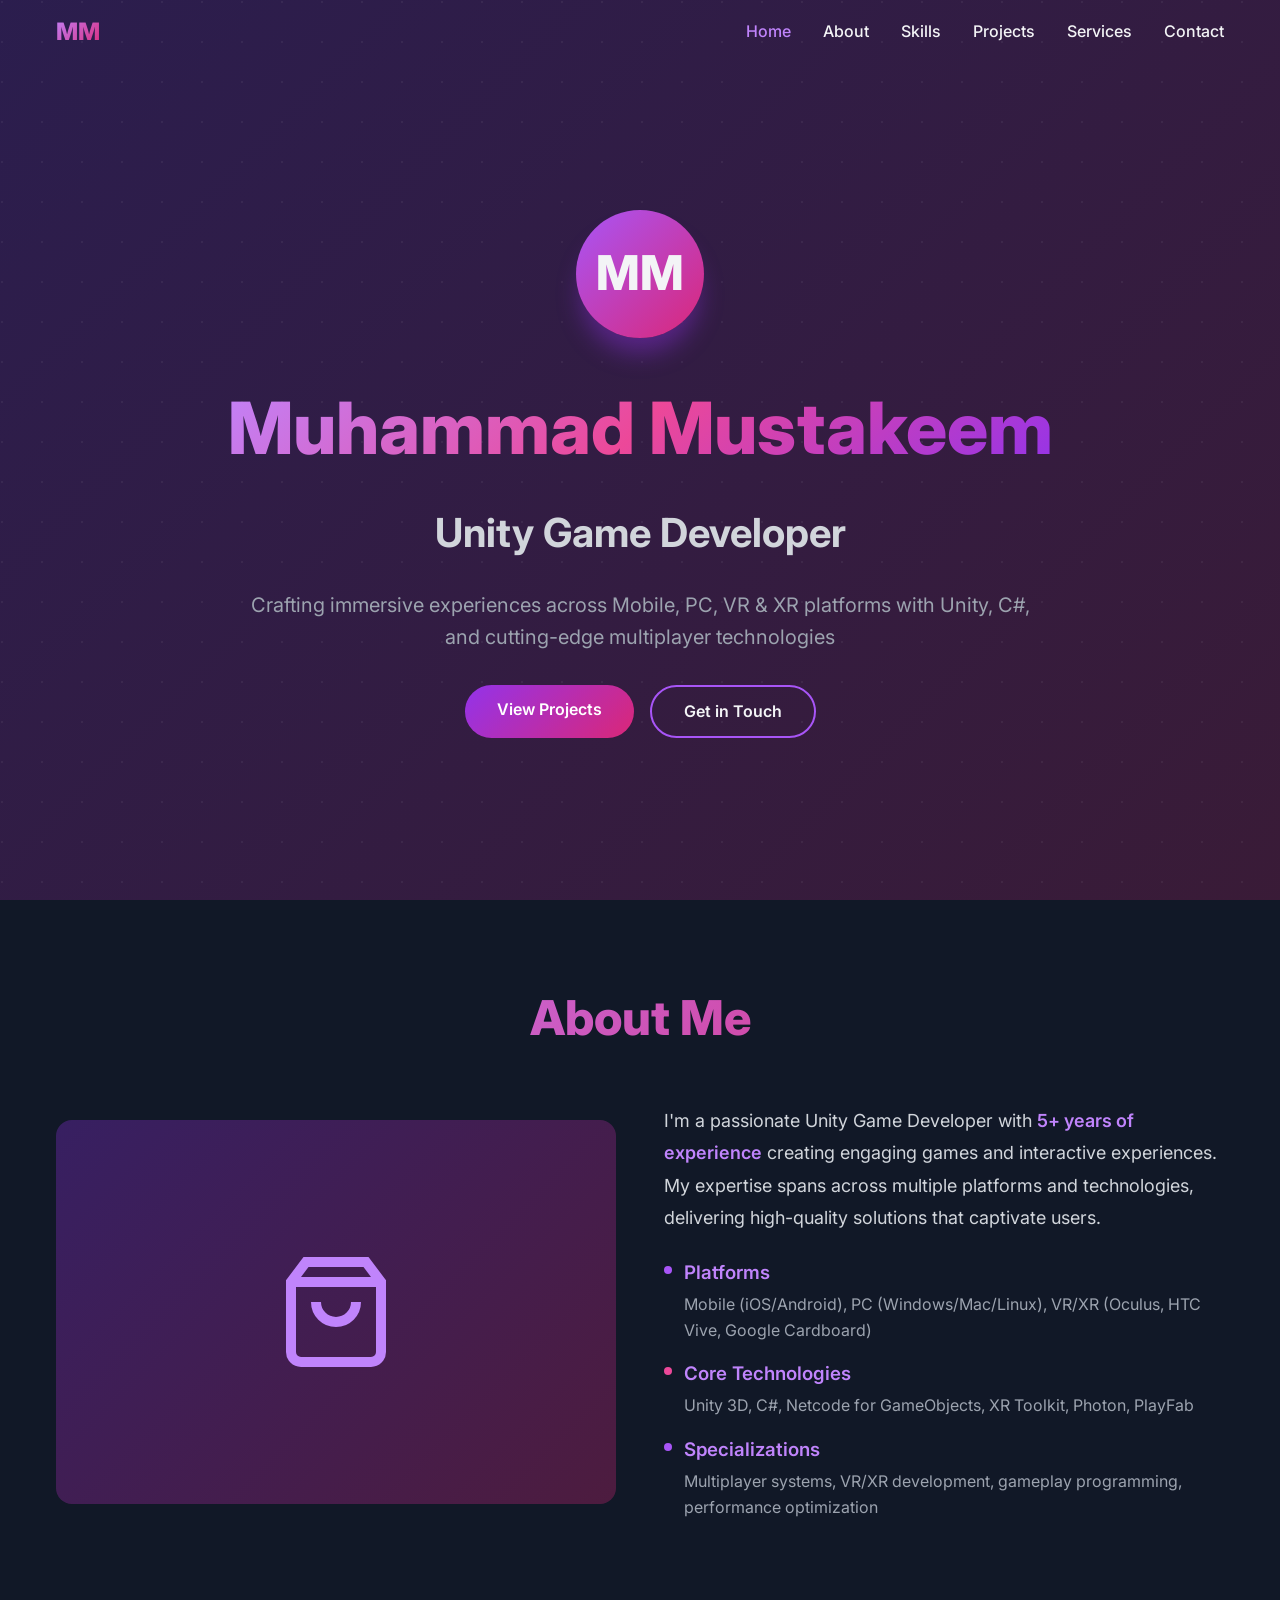
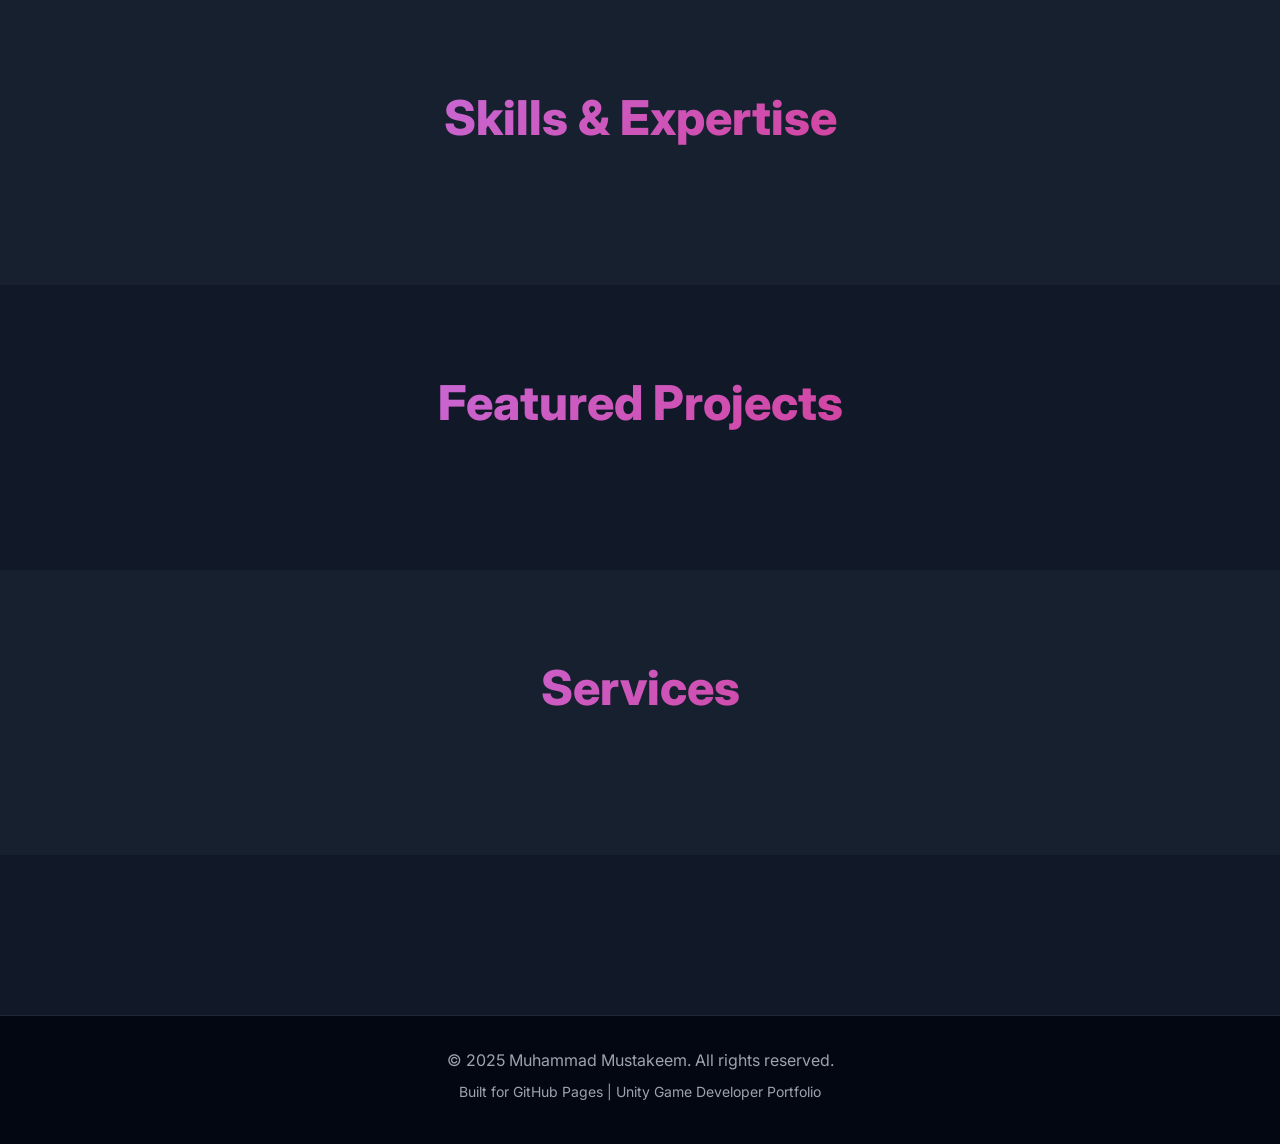
<file: index.html>
<!DOCTYPE html>
<html lang="en">
<head>
    <meta charset="UTF-8">
    <meta name="viewport" content="width=device-width, initial-scale=1.0">
    <meta name="description" content="Muhammad Mustakeem - Unity Game Developer Portfolio. Expert in VR/XR, Multiplayer Games, and Mobile Development.">
    <meta name="keywords" content="Unity Developer, Game Developer, VR Development, XR, Multiplayer Games, C#">
    <title>Muhammad Mustakeem - Unity Game Developer</title>
    <link rel="preconnect" href="https://fonts.googleapis.com">
    <link rel="preconnect" href="https://fonts.gstatic.com" crossorigin>
    <link href="https://fonts.googleapis.com/css2?family=Inter:wght@300;400;600;700;800&display=swap" rel="stylesheet">
    <link rel="stylesheet" href="style.css">
</head>
<body>
    <!-- Navigation -->
    <nav id="navbar">
        <div class="nav-container">
            <div class="nav-logo">MM</div>
            <div class="nav-menu" id="navMenu">
                <a href="#home" class="nav-link active">Home</a>
                <a href="#about" class="nav-link">About</a>
                <a href="#skills" class="nav-link">Skills</a>
                <a href="#projects" class="nav-link">Projects</a>
                <a href="#services" class="nav-link">Services</a>
                <a href="#contact" class="nav-link">Contact</a>
            </div>
            <div class="nav-toggle" id="navToggle">
                <span></span>
                <span></span>
                <span></span>
            </div>
        </div>
    </nav>

    <!-- Hero Section -->
    <section id="home" class="hero-section">
        <div class="hero-background"></div>
        <div class="hero-grid"></div>
        <div class="hero-content">
            <div class="hero-avatar">MM</div>
            <h1 class="hero-title">Muhammad Mustakeem</h1>
            <h2 class="hero-subtitle">Unity Game Developer</h2>
            <p class="hero-description">
                Crafting immersive experiences across Mobile, PC, VR & XR platforms with Unity, C#, and cutting-edge multiplayer technologies
            </p>
            <div class="hero-buttons">
                <a href="#projects" class="btn btn-primary">View Projects</a>
                <a href="#contact" class="btn btn-secondary">Get in Touch</a>
            </div>
        </div>
    </section>

    <!-- About Section -->
    <section id="about" class="about-section">
        <div class="container">
            <h2 class="section-title">About Me</h2>
            <div class="about-grid">
                <div class="about-image">
                    <div class="about-placeholder">
                        <svg width="120" height="120" viewBox="0 0 24 24" fill="none" stroke="currentColor" stroke-width="2">
                            <path d="M6 2L3 6v14a2 2 0 0 0 2 2h14a2 2 0 0 0 2-2V6l-3-4z"></path>
                            <line x1="3" y1="6" x2="21" y2="6"></line>
                            <path d="M16 10a4 4 0 0 1-8 0"></path>
                        </svg>
                    </div>
                </div>
                <div class="about-content">
                    <p class="about-text">
                        I'm a passionate Unity Game Developer with <span class="highlight">5+ years of experience</span> creating engaging games and interactive experiences. My expertise spans across multiple platforms and technologies, delivering high-quality solutions that captivate users.
                    </p>
                    <div class="about-details">
                        <div class="detail-item">
                            <div class="detail-dot"></div>
                            <div>
                                <h3>Platforms</h3>
                                <p>Mobile (iOS/Android), PC (Windows/Mac/Linux), VR/XR (Oculus, HTC Vive, Google Cardboard)</p>
                            </div>
                        </div>
                        <div class="detail-item">
                            <div class="detail-dot pink"></div>
                            <div>
                                <h3>Core Technologies</h3>
                                <p>Unity 3D, C#, Netcode for GameObjects, XR Toolkit, Photon, PlayFab</p>
                            </div>
                        </div>
                        <div class="detail-item">
                            <div class="detail-dot"></div>
                            <div>
                                <h3>Specializations</h3>
                                <p>Multiplayer systems, VR/XR development, gameplay programming, performance optimization</p>
                            </div>
                        </div>
                    </div>
                </div>
            </div>
        </div>
    </section>

    <!-- Skills Section -->
    <section id="skills" class="skills-section">
        <div class="container">
            <h2 class="section-title">Skills & Expertise</h2>
            <div class="skills-grid">
                <!-- Skills cards stay the same as your current HTML -->
            </div>
        </div>
    </section>

    <!-- Projects Section (Dynamic) -->
    <section id="projects" class="projects-section">
        <div class="container">
            <h2 class="section-title">Featured Projects</h2>
            <div class="projects-grid" id="projectsContainer">
                <!-- Projects will be injected dynamically by script.js -->
            </div>
        </div>
    </section>

    <!-- Services Section -->
    <section id="services" class="services-section">
        <div class="container">
            <h2 class="section-title">Services</h2>
            <div class="services-grid">
                <!-- Services cards stay the same as your current HTML -->
            </div>
        </div>
    </section>

    <!-- Contact Section -->
    <section id="contact" class="contact-section">
        <div class="container">
            <!-- Contact form and info stay the same -->
        </div>
    </section>

    <!-- Footer -->
    <footer class="footer">
        <div class="container">
            <p>&copy; 2025 Muhammad Mustakeem. All rights reserved.</p>
            <p class="footer-sub">Built for GitHub Pages | Unity Game Developer Portfolio</p>
        </div>
    </footer>

    <script src="script.js"></script>
</body>
</html>
</file>
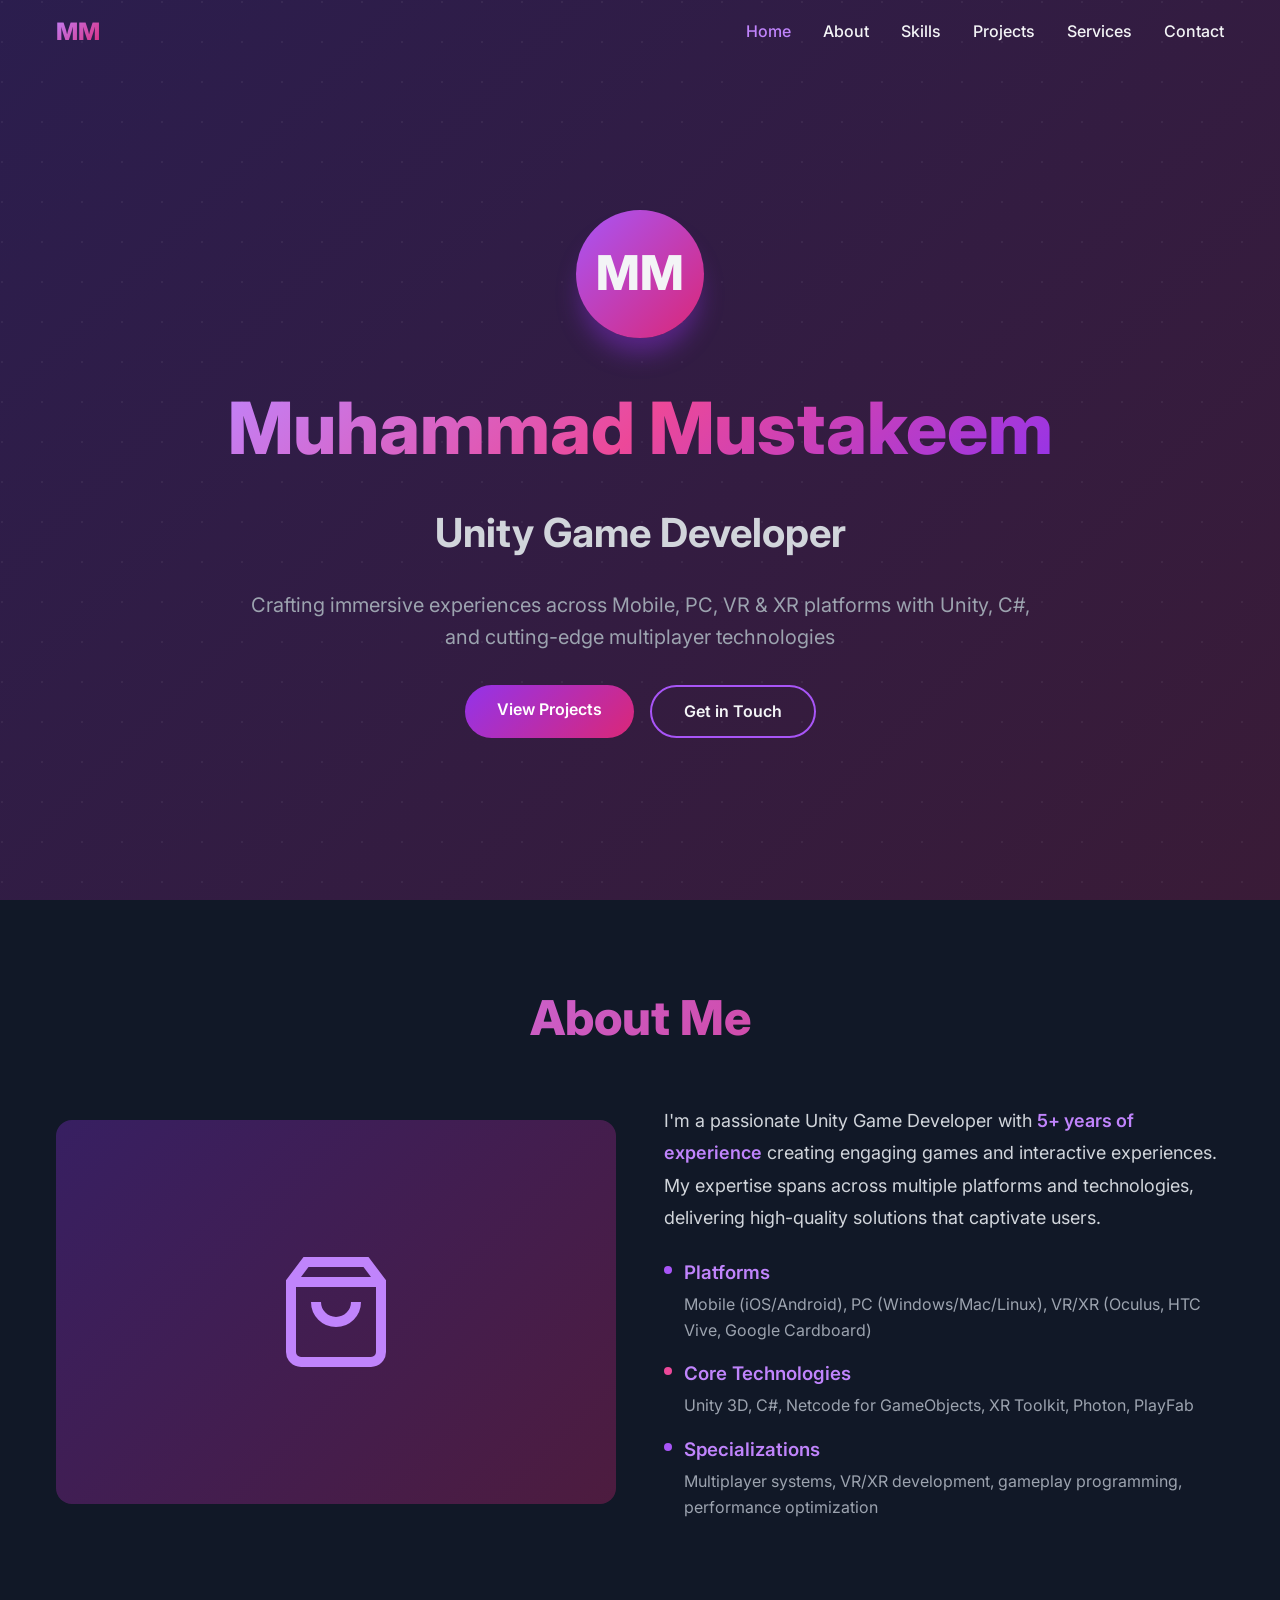
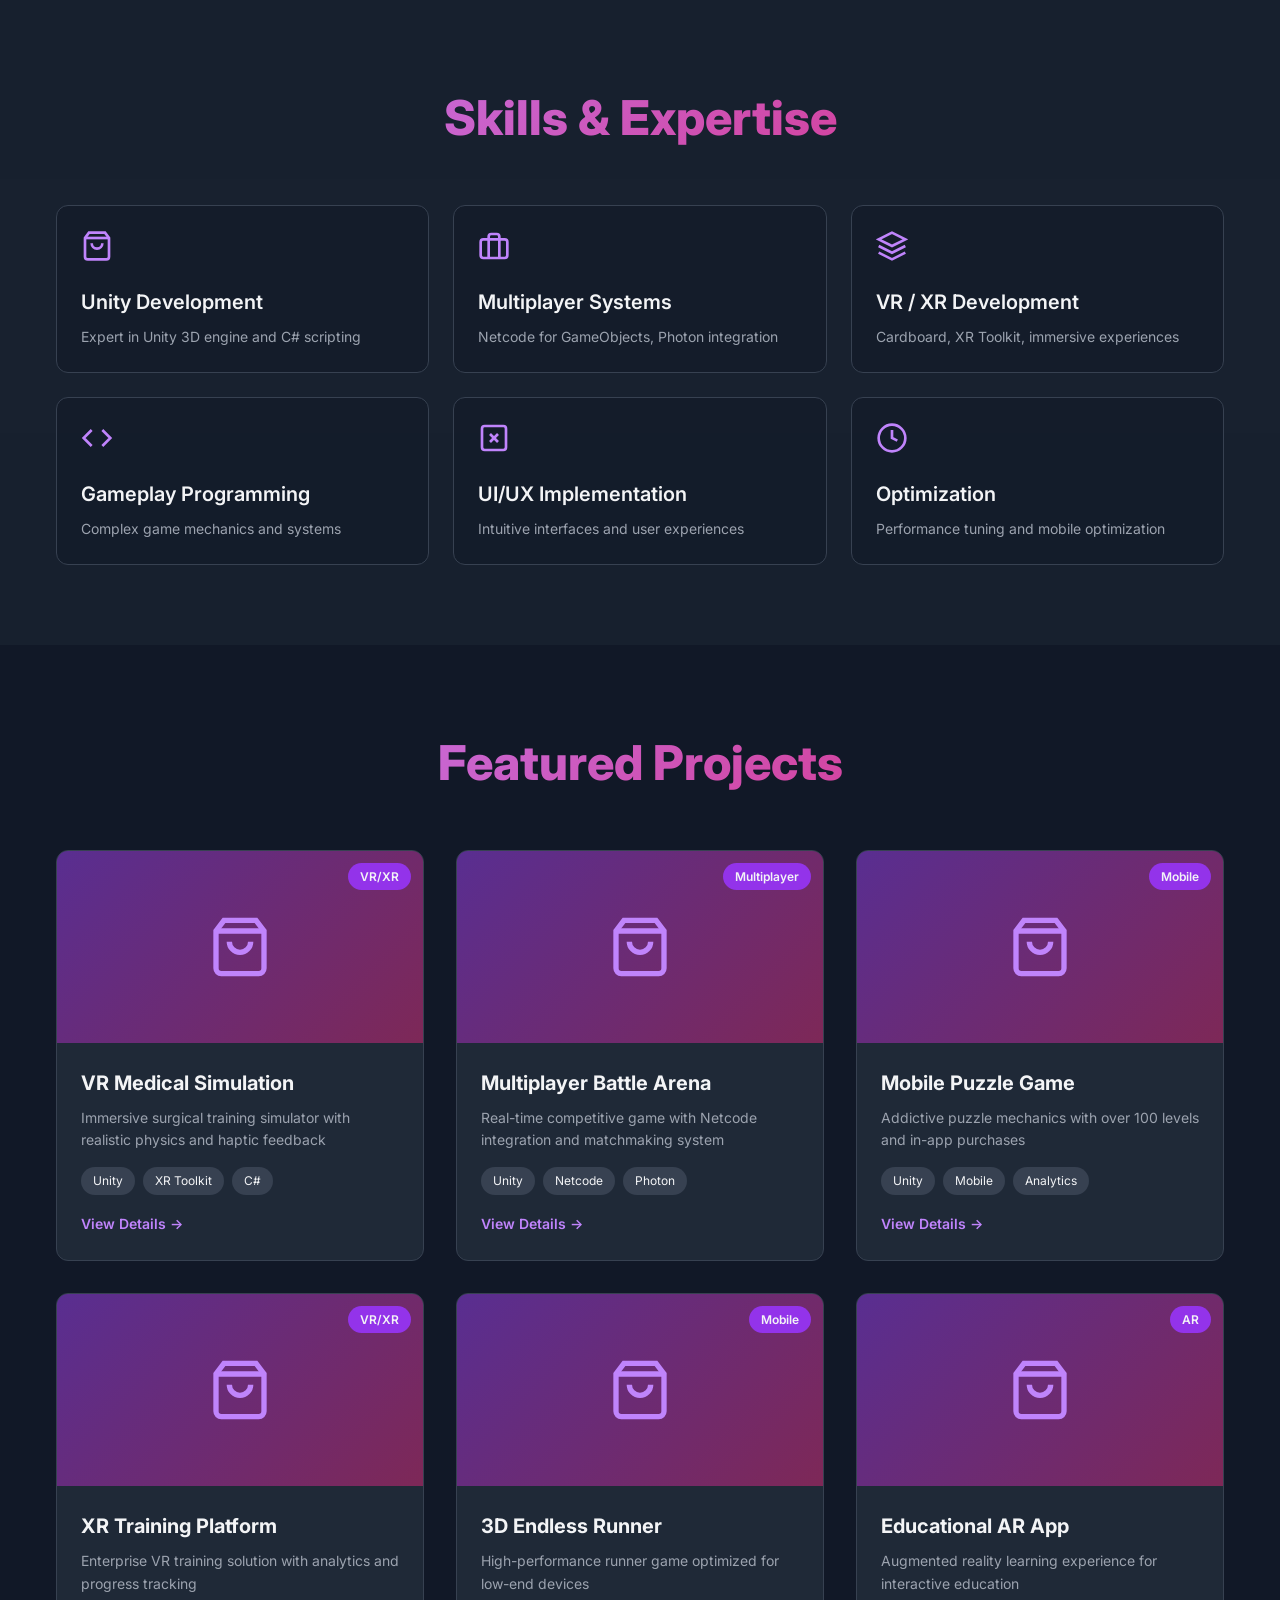
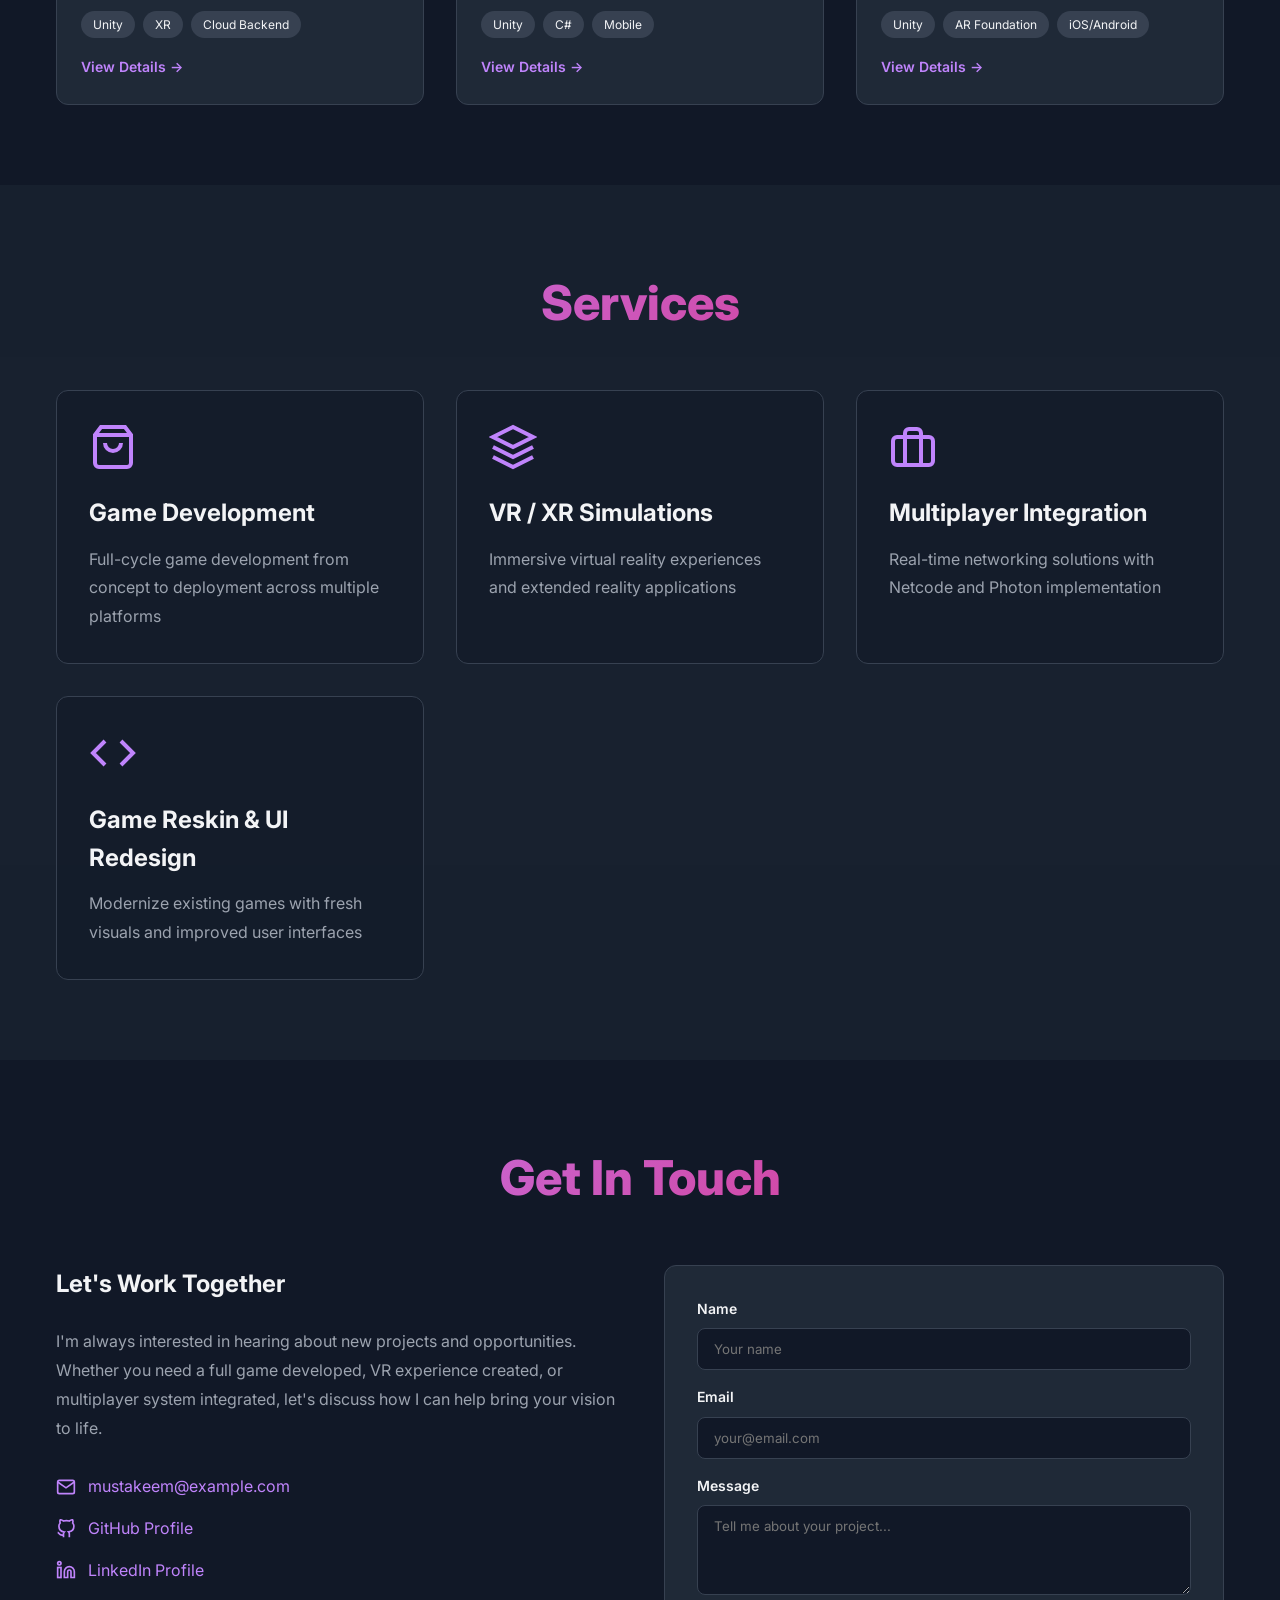
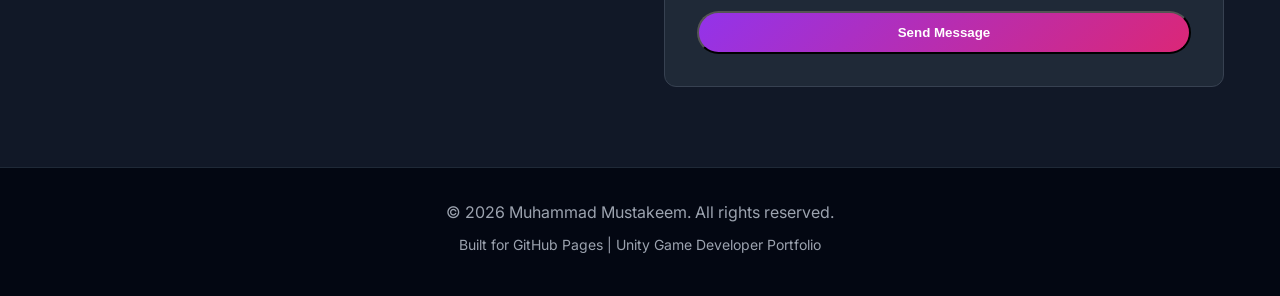
<file: portfolio_html.html>
<!DOCTYPE html>
<html lang="en">
<head>
    <meta charset="UTF-8">
    <meta name="viewport" content="width=device-width, initial-scale=1.0">
    <meta name="description" content="Muhammad Mustakeem - Unity Game Developer Portfolio. Expert in VR/XR, Multiplayer Games, and Mobile Development.">
    <meta name="keywords" content="Unity Developer, Game Developer, VR Development, XR, Multiplayer Games, C#">
    <title>Muhammad Mustakeem - Unity Game Developer</title>
    <link rel="preconnect" href="https://fonts.googleapis.com">
    <link rel="preconnect" href="https://fonts.gstatic.com" crossorigin>
    <link href="https://fonts.googleapis.com/css2?family=Inter:wght@300;400;600;700;800&display=swap" rel="stylesheet">
    <link rel="stylesheet" href="style.css">
</head>
<body>
    <!-- Navigation -->
    <nav id="navbar">
        <div class="nav-container">
            <div class="nav-logo">MM</div>
            
            <div class="nav-menu" id="navMenu">
                <a href="#home" class="nav-link active">Home</a>
                <a href="#about" class="nav-link">About</a>
                <a href="#skills" class="nav-link">Skills</a>
                <a href="#projects" class="nav-link">Projects</a>
                <a href="#services" class="nav-link">Services</a>
                <a href="#contact" class="nav-link">Contact</a>
            </div>

            <div class="nav-toggle" id="navToggle">
                <span></span>
                <span></span>
                <span></span>
            </div>
        </div>
    </nav>

    <!-- Hero Section -->
    <section id="home" class="hero-section">
        <div class="hero-background"></div>
        <div class="hero-grid"></div>
        
        <div class="hero-content">
            <div class="hero-avatar">MM</div>
            
            <h1 class="hero-title">Muhammad Mustakeem</h1>
            
            <h2 class="hero-subtitle">Unity Game Developer</h2>
            
            <p class="hero-description">
                Crafting immersive experiences across Mobile, PC, VR & XR platforms with Unity, C#, and cutting-edge multiplayer technologies
            </p>
            
            <div class="hero-buttons">
                <a href="#projects" class="btn btn-primary">View Projects</a>
                <a href="#contact" class="btn btn-secondary">Get in Touch</a>
            </div>
        </div>
    </section>

    <!-- About Section -->
    <section id="about" class="about-section">
        <div class="container">
            <h2 class="section-title">About Me</h2>
            
            <div class="about-grid">
                <div class="about-image">
                    <div class="about-placeholder">
                        <svg width="120" height="120" viewBox="0 0 24 24" fill="none" stroke="currentColor" stroke-width="2">
                            <path d="M6 2L3 6v14a2 2 0 0 0 2 2h14a2 2 0 0 0 2-2V6l-3-4z"></path>
                            <line x1="3" y1="6" x2="21" y2="6"></line>
                            <path d="M16 10a4 4 0 0 1-8 0"></path>
                        </svg>
                    </div>
                </div>
                
                <div class="about-content">
                    <p class="about-text">
                        I'm a passionate Unity Game Developer with <span class="highlight">5+ years of experience</span> creating engaging games and interactive experiences. My expertise spans across multiple platforms and technologies, delivering high-quality solutions that captivate users.
                    </p>
                    
                    <div class="about-details">
                        <div class="detail-item">
                            <div class="detail-dot"></div>
                            <div>
                                <h3>Platforms</h3>
                                <p>Mobile (iOS/Android), PC (Windows/Mac/Linux), VR/XR (Oculus, HTC Vive, Google Cardboard)</p>
                            </div>
                        </div>
                        
                        <div class="detail-item">
                            <div class="detail-dot pink"></div>
                            <div>
                                <h3>Core Technologies</h3>
                                <p>Unity 3D, C#, Netcode for GameObjects, XR Toolkit, Photon, PlayFab</p>
                            </div>
                        </div>
                        
                        <div class="detail-item">
                            <div class="detail-dot"></div>
                            <div>
                                <h3>Specializations</h3>
                                <p>Multiplayer systems, VR/XR development, gameplay programming, performance optimization</p>
                            </div>
                        </div>
                    </div>
                </div>
            </div>
        </div>
    </section>

    <!-- Skills Section -->
    <section id="skills" class="skills-section">
        <div class="container">
            <h2 class="section-title">Skills & Expertise</h2>
            
            <div class="skills-grid">
                <div class="skill-card">
                    <div class="skill-icon">
                        <svg width="32" height="32" viewBox="0 0 24 24" fill="none" stroke="currentColor" stroke-width="2">
                            <path d="M6 2L3 6v14a2 2 0 0 0 2 2h14a2 2 0 0 0 2-2V6l-3-4z"></path>
                            <line x1="3" y1="6" x2="21" y2="6"></line>
                            <path d="M16 10a4 4 0 0 1-8 0"></path>
                        </svg>
                    </div>
                    <h3>Unity Development</h3>
                    <p>Expert in Unity 3D engine and C# scripting</p>
                </div>

                <div class="skill-card">
                    <div class="skill-icon">
                        <svg width="32" height="32" viewBox="0 0 24 24" fill="none" stroke="currentColor" stroke-width="2">
                            <rect x="2" y="7" width="20" height="14" rx="2" ry="2"></rect>
                            <path d="M16 21V5a2 2 0 0 0-2-2h-4a2 2 0 0 0-2 2v16"></path>
                        </svg>
                    </div>
                    <h3>Multiplayer Systems</h3>
                    <p>Netcode for GameObjects, Photon integration</p>
                </div>

                <div class="skill-card">
                    <div class="skill-icon">
                        <svg width="32" height="32" viewBox="0 0 24 24" fill="none" stroke="currentColor" stroke-width="2">
                            <polygon points="12 2 2 7 12 12 22 7 12 2"></polygon>
                            <polyline points="2 17 12 22 22 17"></polyline>
                            <polyline points="2 12 12 17 22 12"></polyline>
                        </svg>
                    </div>
                    <h3>VR / XR Development</h3>
                    <p>Cardboard, XR Toolkit, immersive experiences</p>
                </div>

                <div class="skill-card">
                    <div class="skill-icon">
                        <svg width="32" height="32" viewBox="0 0 24 24" fill="none" stroke="currentColor" stroke-width="2">
                            <polyline points="16 18 22 12 16 6"></polyline>
                            <polyline points="8 6 2 12 8 18"></polyline>
                        </svg>
                    </div>
                    <h3>Gameplay Programming</h3>
                    <p>Complex game mechanics and systems</p>
                </div>

                <div class="skill-card">
                    <div class="skill-icon">
                        <svg width="32" height="32" viewBox="0 0 24 24" fill="none" stroke="currentColor" stroke-width="2">
                            <rect x="3" y="3" width="18" height="18" rx="2" ry="2"></rect>
                            <line x1="9" y1="9" x2="15" y2="15"></line>
                            <line x1="15" y1="9" x2="9" y2="15"></line>
                        </svg>
                    </div>
                    <h3>UI/UX Implementation</h3>
                    <p>Intuitive interfaces and user experiences</p>
                </div>

                <div class="skill-card">
                    <div class="skill-icon">
                        <svg width="32" height="32" viewBox="0 0 24 24" fill="none" stroke="currentColor" stroke-width="2">
                            <circle cx="12" cy="12" r="10"></circle>
                            <polyline points="12 6 12 12 16 14"></polyline>
                        </svg>
                    </div>
                    <h3>Optimization</h3>
                    <p>Performance tuning and mobile optimization</p>
                </div>
            </div>
        </div>
    </section>

    <!-- Projects Section -->
    <section id="projects" class="projects-section">
        <div class="container">
            <h2 class="section-title">Featured Projects</h2>
            
            <div class="projects-grid">
                <div class="project-card">
                    <div class="project-image">
                        <svg width="64" height="64" viewBox="0 0 24 24" fill="none" stroke="currentColor" stroke-width="2">
                            <path d="M6 2L3 6v14a2 2 0 0 0 2 2h14a2 2 0 0 0 2-2V6l-3-4z"></path>
                            <line x1="3" y1="6" x2="21" y2="6"></line>
                            <path d="M16 10a4 4 0 0 1-8 0"></path>
                        </svg>
                        <span class="project-category">VR/XR</span>
                    </div>
                    <div class="project-content">
                        <h3>VR Medical Simulation</h3>
                        <p>Immersive surgical training simulator with realistic physics and haptic feedback</p>
                        <div class="project-tags">
                            <span>Unity</span>
                            <span>XR Toolkit</span>
                            <span>C#</span>
                        </div>
                        <a href="#" class="project-link">View Details →</a>
                    </div>
                </div>

                <div class="project-card">
                    <div class="project-image">
                        <svg width="64" height="64" viewBox="0 0 24 24" fill="none" stroke="currentColor" stroke-width="2">
                            <path d="M6 2L3 6v14a2 2 0 0 0 2 2h14a2 2 0 0 0 2-2V6l-3-4z"></path>
                            <line x1="3" y1="6" x2="21" y2="6"></line>
                            <path d="M16 10a4 4 0 0 1-8 0"></path>
                        </svg>
                        <span class="project-category">Multiplayer</span>
                    </div>
                    <div class="project-content">
                        <h3>Multiplayer Battle Arena</h3>
                        <p>Real-time competitive game with Netcode integration and matchmaking system</p>
                        <div class="project-tags">
                            <span>Unity</span>
                            <span>Netcode</span>
                            <span>Photon</span>
                        </div>
                        <a href="#" class="project-link">View Details →</a>
                    </div>
                </div>

                <div class="project-card">
                    <div class="project-image">
                        <svg width="64" height="64" viewBox="0 0 24 24" fill="none" stroke="currentColor" stroke-width="2">
                            <path d="M6 2L3 6v14a2 2 0 0 0 2 2h14a2 2 0 0 0 2-2V6l-3-4z"></path>
                            <line x1="3" y1="6" x2="21" y2="6"></line>
                            <path d="M16 10a4 4 0 0 1-8 0"></path>
                        </svg>
                        <span class="project-category">Mobile</span>
                    </div>
                    <div class="project-content">
                        <h3>Mobile Puzzle Game</h3>
                        <p>Addictive puzzle mechanics with over 100 levels and in-app purchases</p>
                        <div class="project-tags">
                            <span>Unity</span>
                            <span>Mobile</span>
                            <span>Analytics</span>
                        </div>
                        <a href="#" class="project-link">View Details →</a>
                    </div>
                </div>

                <div class="project-card">
                    <div class="project-image">
                        <svg width="64" height="64" viewBox="0 0 24 24" fill="none" stroke="currentColor" stroke-width="2">
                            <path d="M6 2L3 6v14a2 2 0 0 0 2 2h14a2 2 0 0 0 2-2V6l-3-4z"></path>
                            <line x1="3" y1="6" x2="21" y2="6"></line>
                            <path d="M16 10a4 4 0 0 1-8 0"></path>
                        </svg>
                        <span class="project-category">VR/XR</span>
                    </div>
                    <div class="project-content">
                        <h3>XR Training Platform</h3>
                        <p>Enterprise VR training solution with analytics and progress tracking</p>
                        <div class="project-tags">
                            <span>Unity</span>
                            <span>XR</span>
                            <span>Cloud Backend</span>
                        </div>
                        <a href="#" class="project-link">View Details →</a>
                    </div>
                </div>

                <div class="project-card">
                    <div class="project-image">
                        <svg width="64" height="64" viewBox="0 0 24 24" fill="none" stroke="currentColor" stroke-width="2">
                            <path d="M6 2L3 6v14a2 2 0 0 0 2 2h14a2 2 0 0 0 2-2V6l-3-4z"></path>
                            <line x1="3" y1="6" x2="21" y2="6"></line>
                            <path d="M16 10a4 4 0 0 1-8 0"></path>
                        </svg>
                        <span class="project-category">Mobile</span>
                    </div>
                    <div class="project-content">
                        <h3>3D Endless Runner</h3>
                        <p>High-performance runner game optimized for low-end devices</p>
                        <div class="project-tags">
                            <span>Unity</span>
                            <span>C#</span>
                            <span>Mobile</span>
                        </div>
                        <a href="#" class="project-link">View Details →</a>
                    </div>
                </div>

                <div class="project-card">
                    <div class="project-image">
                        <svg width="64" height="64" viewBox="0 0 24 24" fill="none" stroke="currentColor" stroke-width="2">
                            <path d="M6 2L3 6v14a2 2 0 0 0 2 2h14a2 2 0 0 0 2-2V6l-3-4z"></path>
                            <line x1="3" y1="6" x2="21" y2="6"></line>
                            <path d="M16 10a4 4 0 0 1-8 0"></path>
                        </svg>
                        <span class="project-category">AR</span>
                    </div>
                    <div class="project-content">
                        <h3>Educational AR App</h3>
                        <p>Augmented reality learning experience for interactive education</p>
                        <div class="project-tags">
                            <span>Unity</span>
                            <span>AR Foundation</span>
                            <span>iOS/Android</span>
                        </div>
                        <a href="#" class="project-link">View Details →</a>
                    </div>
                </div>
            </div>
        </div>
    </section>

    <!-- Services Section -->
    <section id="services" class="services-section">
        <div class="container">
            <h2 class="section-title">Services</h2>
            
            <div class="services-grid">
                <div class="service-card">
                    <div class="service-icon">
                        <svg width="48" height="48" viewBox="0 0 24 24" fill="none" stroke="currentColor" stroke-width="2">
                            <path d="M6 2L3 6v14a2 2 0 0 0 2 2h14a2 2 0 0 0 2-2V6l-3-4z"></path>
                            <line x1="3" y1="6" x2="21" y2="6"></line>
                            <path d="M16 10a4 4 0 0 1-8 0"></path>
                        </svg>
                    </div>
                    <h3>Game Development</h3>
                    <p>Full-cycle game development from concept to deployment across multiple platforms</p>
                </div>

                <div class="service-card">
                    <div class="service-icon">
                        <svg width="48" height="48" viewBox="0 0 24 24" fill="none" stroke="currentColor" stroke-width="2">
                            <polygon points="12 2 2 7 12 12 22 7 12 2"></polygon>
                            <polyline points="2 17 12 22 22 17"></polyline>
                            <polyline points="2 12 12 17 22 12"></polyline>
                        </svg>
                    </div>
                    <h3>VR / XR Simulations</h3>
                    <p>Immersive virtual reality experiences and extended reality applications</p>
                </div>

                <div class="service-card">
                    <div class="service-icon">
                        <svg width="48" height="48" viewBox="0 0 24 24" fill="none" stroke="currentColor" stroke-width="2">
                            <rect x="2" y="7" width="20" height="14" rx="2" ry="2"></rect>
                            <path d="M16 21V5a2 2 0 0 0-2-2h-4a2 2 0 0 0-2 2v16"></path>
                        </svg>
                    </div>
                    <h3>Multiplayer Integration</h3>
                    <p>Real-time networking solutions with Netcode and Photon implementation</p>
                </div>

                <div class="service-card">
                    <div class="service-icon">
                        <svg width="48" height="48" viewBox="0 0 24 24" fill="none" stroke="currentColor" stroke-width="2">
                            <polyline points="16 18 22 12 16 6"></polyline>
                            <polyline points="8 6 2 12 8 18"></polyline>
                        </svg>
                    </div>
                    <h3>Game Reskin & UI Redesign</h3>
                    <p>Modernize existing games with fresh visuals and improved user interfaces</p>
                </div>
            </div>
        </div>
    </section>

    <!-- Contact Section -->
    <section id="contact" class="contact-section">
        <div class="container">
            <h2 class="section-title">Get In Touch</h2>
            
            <div class="contact-grid">
                <div class="contact-info">
                    <h3>Let's Work Together</h3>
                    <p>I'm always interested in hearing about new projects and opportunities. Whether you need a full game developed, VR experience created, or multiplayer system integrated, let's discuss how I can help bring your vision to life.</p>
                    
                    <div class="contact-links">
                        <a href="mailto:mustakeem@example.com" class="contact-link">
                            <svg width="20" height="20" viewBox="0 0 24 24" fill="none" stroke="currentColor" stroke-width="2">
                                <path d="M4 4h16c1.1 0 2 .9 2 2v12c0 1.1-.9 2-2 2H4c-1.1 0-2-.9-2-2V6c0-1.1.9-2 2-2z"></path>
                                <polyline points="22,6 12,13 2,6"></polyline>
                            </svg>
                            mustakeem@example.com
                        </a>
                        
                        <a href="https://github.com" class="contact-link" target="_blank" rel="noopener">
                            <svg width="20" height="20" viewBox="0 0 24 24" fill="none" stroke="currentColor" stroke-width="2">
                                <path d="M9 19c-5 1.5-5-2.5-7-3m14 6v-3.87a3.37 3.37 0 0 0-.94-2.61c3.14-.35 6.44-1.54 6.44-7A5.44 5.44 0 0 0 20 4.77 5.07 5.07 0 0 0 19.91 1S18.73.65 16 2.48a13.38 13.38 0 0 0-7 0C6.27.65 5.09 1 5.09 1A5.07 5.07 0 0 0 5 4.77a5.44 5.44 0 0 0-1.5 3.78c0 5.42 3.3 6.61 6.44 7A3.37 3.37 0 0 0 9 18.13V22"></path>
                            </svg>
                            GitHub Profile
                        </a>
                        
                        <a href="https://linkedin.com" class="contact-link" target="_blank" rel="noopener">
                            <svg width="20" height="20" viewBox="0 0 24 24" fill="none" stroke="currentColor" stroke-width="2">
                                <path d="M16 8a6 6 0 0 1 6 6v7h-4v-7a2 2 0 0 0-2-2 2 2 0 0 0-2 2v7h-4v-7a6 6 0 0 1 6-6z"></path>
                                <rect x="2" y="9" width="4" height="12"></rect>
                                <circle cx="4" cy="4" r="2"></circle>
                            </svg>
                            LinkedIn Profile
                        </a>
                    </div>
                </div>
                
                <div class="contact-form-container">
                    <div class="contact-form">
                        <div class="form-group">
                            <label>Name</label>
                            <input type="text" id="contactName" placeholder="Your name">
                        </div>
                        
                        <div class="form-group">
                            <label>Email</label>
                            <input type="email" id="contactEmail" placeholder="your@email.com">
                        </div>
                        
                        <div class="form-group">
                            <label>Message</label>
                            <textarea id="contactMessage" rows="4" placeholder="Tell me about your project..."></textarea>
                        </div>
                        
                        <button class="btn btn-primary btn-full" id="sendMessage">Send Message</button>
                    </div>
                </div>
            </div>
        </div>
    </section>

    <!-- Footer -->
    <footer class="footer">
        <div class="container">
            <p>&copy; 2025 Muhammad Mustakeem. All rights reserved.</p>
            <p class="footer-sub">Built for GitHub Pages | Unity Game Developer Portfolio</p>
        </div>
    </footer>

    <script src="script.js"></script>
</body>
</html>
</file>
<file: style.css>
/* ===================================
   Reset & Base Styles
   =================================== */
* {
    margin: 0;
    padding: 0;
    box-sizing: border-box;
}

:root {
    --purple-400: #c084fc;
    --purple-500: #a855f7;
    --purple-600: #9333ea;
    --pink-500: #ec4899;
    --pink-600: #db2777;
    --gray-50: #f9fafb;
    --gray-100: #f3f4f6;
    --gray-300: #d1d5db;
    --gray-400: #9ca3af;
    --gray-600: #4b5563;
    --gray-700: #374151;
    --gray-800: #1f2937;
    --gray-900: #111827;
    --gray-950: #030712;
}

html {
    scroll-behavior: smooth;
}

body {
    font-family: 'Inter', -apple-system, BlinkMacSystemFont, 'Segoe UI', sans-serif;
    background-color: var(--gray-900);
    color: var(--gray-100);
    line-height: 1.6;
    overflow-x: hidden;
}

.container {
    max-width: 1200px;
    margin: 0 auto;
    padding: 0 1rem;
}

/* ===================================
   Navigation
   =================================== */
#navbar {
    position: fixed;
    top: 0;
    width: 100%;
    z-index: 1000;
    transition: all 0.3s ease;
}

#navbar.scrolled {
    background-color: rgba(17, 24, 39, 0.95);
    backdrop-filter: blur(10px);
    box-shadow: 0 4px 6px -1px rgba(0, 0, 0, 0.3);
}

.nav-container {
    max-width: 1200px;
    margin: 0 auto;
    padding: 0 1rem;
    display: flex;
    justify-content: space-between;
    align-items: center;
    height: 64px;
}

.nav-logo {
    font-size: 1.5rem;
    font-weight: 800;
    background: linear-gradient(135deg, var(--purple-400), var(--pink-600));
    -webkit-background-clip: text;
    -webkit-text-fill-color: transparent;
    background-clip: text;
}

.nav-menu {
    display: flex;
    gap: 2rem;
}

.nav-link {
    color: var(--gray-100);
    text-decoration: none;
    transition: color 0.3s;
    font-weight: 500;
}

.nav-link:hover,
.nav-link.active {
    color: var(--purple-400);
}

.nav-toggle {
    display: none;
    flex-direction: column;
    cursor: pointer;
    gap: 4px;
}

.nav-toggle span {
    width: 25px;
    height: 3px;
    background-color: var(--gray-100);
    transition: all 0.3s;
}

.nav-toggle.active span:nth-child(1) {
    transform: rotate(45deg) translate(5px, 5px);
}

.nav-toggle.active span:nth-child(2) {
    opacity: 0;
}

.nav-toggle.active span:nth-child(3) {
    transform: rotate(-45deg) translate(7px, -6px);
}

/* ===================================
   Hero Section
   =================================== */
.hero-section {
    min-height: 100vh;
    display: flex;
    align-items: center;
    justify-content: center;
    position: relative;
    overflow: hidden;
    padding: 80px 1rem 2rem;
}

.hero-background {
    position: absolute;
    inset: 0;
    background: linear-gradient(135deg, rgba(147, 51, 234, 0.2), rgba(219, 39, 119, 0.2));
}

.hero-grid {
    position: absolute;
    inset: 0;
    background-image: radial-gradient(circle at 2px 2px, rgba(255, 255, 255, 0.05) 1px, transparent 0);
    background-size: 40px 40px;
}

.hero-content {
    position: relative;
    z-index: 10;
    text-align: center;
    max-width: 900px;
    animation: fadeInUp 1s ease;
}

.hero-avatar {
    width: 128px;
    height: 128px;
    margin: 0 auto 2rem;
    border-radius: 50%;
    background: linear-gradient(135deg, var(--purple-500), var(--pink-600));
    display: flex;
    align-items: center;
    justify-content: center;
    font-size: 3rem;
    font-weight: 800;
    box-shadow: 0 20px 25px -5px rgba(147, 51, 234, 0.4);
}

.hero-title {
    font-size: clamp(2.5rem, 7vw, 4.5rem);
    font-weight: 800;
    margin-bottom: 1rem;
    background: linear-gradient(135deg, var(--purple-400), var(--pink-500), var(--purple-600));
    -webkit-background-clip: text;
    -webkit-text-fill-color: transparent;
    background-clip: text;
}

.hero-subtitle {
    font-size: clamp(1.5rem, 4vw, 2.5rem);
    color: var(--gray-300);
    margin-bottom: 1.5rem;
}

.hero-description {
    font-size: clamp(1rem, 2vw, 1.25rem);
    color: var(--gray-400);
    margin-bottom: 2rem;
    max-width: 800px;
    margin-left: auto;
    margin-right: auto;
}

.hero-buttons {
    display: flex;
    flex-wrap: wrap;
    gap: 1rem;
    justify-content: center;
}

.btn {
    padding: 0.75rem 2rem;
    border-radius: 9999px;
    font-weight: 600;
    text-decoration: none;
    transition: all 0.3s;
    display: inline-block;
}

.btn-primary {
    background: linear-gradient(135deg, var(--purple-600), var(--pink-600));
    color: white;
}

.btn-primary:hover {
    box-shadow: 0 10px 15px -3px rgba(147, 51, 234, 0.5);
    transform: scale(1.05);
}

.btn-secondary {
    border: 2px solid var(--purple-500);
    color: var(--gray-100);
}

.btn-secondary:hover {
    background-color: rgba(147, 51, 234, 0.1);
}

.btn-full {
    width: 100%;
}

/* ===================================
   Section Styles
   =================================== */
section {
    padding: 5rem 1rem;
}

.section-title {
    font-size: clamp(2rem, 5vw, 3rem);
    font-weight: 800;
    text-align: center;
    margin-bottom: 3rem;
    background: linear-gradient(135deg, var(--purple-400), var(--pink-600));
    -webkit-background-clip: text;
    -webkit-text-fill-color: transparent;
    background-clip: text;
}

/* ===================================
   About Section
   =================================== */
.about-section {
    background-color: var(--gray-900);
}

.about-grid {
    display: grid;
    grid-template-columns: 1fr;
    gap: 3rem;
    align-items: center;
}

.about-image {
    width: 100%;
}

.about-placeholder {
    width: 100%;
    height: 384px;
    background: linear-gradient(135deg, rgba(147, 51, 234, 0.3), rgba(219, 39, 119, 0.3));
    border-radius: 1rem;
    display: flex;
    align-items: center;
    justify-content: center;
    color: var(--purple-400);
}

.about-text {
    font-size: 1.125rem;
    color: var(--gray-300);
    margin-bottom: 1.5rem;
    line-height: 1.8;
}

.highlight {
    color: var(--purple-400);
    font-weight: 600;
}

.about-details {
    display: flex;
    flex-direction: column;
    gap: 1rem;
}

.detail-item {
    display: flex;
    align-items: flex-start;
    gap: 0.75rem;
}

.detail-dot {
    width: 8px;
    height: 8px;
    background-color: var(--purple-500);
    border-radius: 50%;
    margin-top: 0.5rem;
    flex-shrink: 0;
}

.detail-dot.pink {
    background-color: var(--pink-500);
}

.detail-item h3 {
    font-weight: 600;
    color: var(--purple-400);
    margin-bottom: 0.25rem;
}

.detail-item p {
    color: var(--gray-400);
}

/* ===================================
   Skills Section
   =================================== */
.skills-section {
    background-color: rgba(31, 41, 55, 0.5);
}

.skills-grid {
    display: grid;
    grid-template-columns: repeat(auto-fit, minmax(280px, 1fr));
    gap: 1.5rem;
}

.skill-card {
    background-color: rgba(17, 24, 39, 0.5);
    padding: 1.5rem;
    border-radius: 0.75rem;
    border: 1px solid var(--gray-700);
    transition: all 0.3s;
}

.skill-card:hover {
    border-color: var(--purple-500);
    box-shadow: 0 10px 15px -3px rgba(147, 51, 234, 0.2);
    transform: translateY(-4px);
}

.skill-icon {
    color: var(--purple-400);
    margin-bottom: 1rem;
    transition: transform 0.3s;
}

.skill-card:hover .skill-icon {
    transform: scale(1.1);
}

.skill-card h3 {
    font-size: 1.25rem;
    font-weight: 600;
    margin-bottom: 0.5rem;
}

.skill-card p {
    color: var(--gray-400);
    font-size: 0.875rem;
}

/* ===================================
   Projects Section
   =================================== */
.projects-section {
    background-color: var(--gray-900);
}

.projects-grid {
    display: grid;
    grid-template-columns: repeat(auto-fit, minmax(320px, 1fr));
    gap: 2rem;
}

.project-card {
    background-color: var(--gray-800);
    border-radius: 0.75rem;
    overflow: hidden;
    border: 1px solid var(--gray-700);
    transition: all 0.3s;
}

.project-card:hover {
    border-color: var(--purple-500);
    box-shadow: 0 20px 25px -5px rgba(147, 51, 234, 0.2);
    transform: translateY(-8px);
}

.project-image {
    height: 192px;
    background: linear-gradient(135deg, rgba(147, 51, 234, 0.5), rgba(219, 39, 119, 0.5));
    display: flex;
    align-items: center;
    justify-content: center;
    position: relative;
    overflow: hidden;
}

.project-image svg {
    color: var(--purple-400);
    transition: transform 0.3s;
}

.project-card:hover .project-image svg {
    transform: scale(1.25);
}

.project-category {
    position: absolute;
    top: 0.75rem;
    right: 0.75rem;
    padding: 0.25rem 0.75rem;
    background-color: var(--purple-600);
    border-radius: 9999px;
    font-size: 0.75rem;
    font-weight: 600;
}

.project-content {
    padding: 1.5rem;
}

.project-content h3 {
    font-size: 1.25rem;
    font-weight: 700;
    margin-bottom: 0.5rem;
    transition: color 0.3s;
}

.project-card:hover .project-content h3 {
    color: var(--purple-400);
}

.project-content p {
    color: var(--gray-400);
    font-size: 0.875rem;
    margin-bottom: 1rem;
}

.project-tags {
    display: flex;
    flex-wrap: wrap;
    gap: 0.5rem;
    margin-bottom: 1rem;
}

.project-tags span {
    padding: 0.25rem 0.75rem;
    background-color: var(--gray-700);
    border-radius: 9999px;
    font-size: 0.75rem;
}

.project-link {
    color: var(--purple-400);
    font-size: 0.875rem;
    font-weight: 600;
    text-decoration: none;
    transition: color 0.3s;
}

.project-link:hover {
    color: var(--purple-300);
}

/* ===================================
   Services Section
   =================================== */
.services-section {
    background-color: rgba(31, 41, 55, 0.5);
}

.services-grid {
    display: grid;
    grid-template-columns: repeat(auto-fit, minmax(300px, 1fr));
    gap: 2rem;
}

.service-card {
    background-color: rgba(17, 24, 39, 0.5);
    padding: 2rem;
    border-radius: 0.75rem;
    border: 1px solid var(--gray-700);
    transition: all 0.3s;
}

.service-card:hover {
    border-color: var(--purple-500);
    box-shadow: 0 20px 25px -5px rgba(147, 51, 234, 0.2);
    transform: translateY(-4px);
}

.service-icon {
    color: var(--purple-400);
    margin-bottom: 1rem;
}

.service-card h3 {
    font-size: 1.5rem;
    font-weight: 700;
    margin-bottom: 0.75rem;
}

.service-card p {
    color: var(--gray-400);
    line-height: 1.8;
}

/* ===================================
   Contact Section
   =================================== */
.contact-section {
    background-color: var(--gray-900);
}

.contact-grid {
    display: grid;
    grid-template-columns: 1fr;
    gap: 3rem;
}

.contact-info h3 {
    font-size: 1.5rem;
    font-weight: 700;
    margin-bottom: 1.5rem;
}

.contact-info p {
    color: var(--gray-400);
    margin-bottom: 2rem;
    line-height: 1.8;
}

.contact-links {
    display: flex;
    flex-direction: column;
    gap: 1rem;
}

.contact-link {
    display: flex;
    align-items: center;
    gap: 0.75rem;
    color: var(--purple-400);
    text-decoration: none;
    transition: color 0.3s;
}

.contact-link:hover {
    color: var(--purple-300);
}

.contact-form-container {
    background-color: var(--gray-800);
    padding: 2rem;
    border-radius: 0.75rem;
    border: 1px solid var(--gray-700);
}

.contact-form {
    display: flex;
    flex-direction: column;
    gap: 1rem;
}

.form-group {
    display: flex;
    flex-direction: column;
    gap: 0.5rem;
}

.form-group label {
    font-size: 0.875rem;
    font-weight: 600;
}

.form-group input,
.form-group textarea {
    padding: 0.75rem 1rem;
    background-color: var(--gray-900);
    border: 1px solid var(--gray-700);
    border-radius: 0.5rem;
    color: var(--gray-100);
    font-family: inherit;
    transition: border-color 0.3s;
}

.form-group input:focus,
.form-group textarea:focus {
    outline: none;
    border-color: var(--purple-500);
}

.form-group textarea {
    resize: vertical;
}

/* ===================================
   Footer
   =================================== */
.footer {
    background-color: var(--gray-950);
    padding: 2rem 1rem;
    border-top: 1px solid var(--gray-800);
    text-align: center;
}

.footer p {
    color: var(--gray-400);
    margin-bottom: 0.5rem;
}

.footer-sub {
    color: var(--gray-600);
    font-size: 0.875rem;
}

/* ===================================
   Animations
   =================================== */
@keyframes fadeInUp {
    from {
        opacity: 0;
        transform: translateY(30px);
    }
    to {
        opacity: 1;
        transform: translateY(0);
    }
}

.fade-in {
    opacity: 0;
    animation: fadeInUp 0.6s ease forwards;
}

/* ===================================
   Responsive Design
   =================================== */
@media (min-width: 768px) {
    .about-grid {
        grid-template-columns: 1fr 1fr;
    }

    .contact-grid {
        grid-template-columns: 1fr 1fr;
    }
}

@media (max-width: 768px) {
    .nav-menu {
        position: absolute;
        top: 64px;
        left: 0;
        right: 0;
        flex-direction: column;
        background-color: var(--gray-800);
        padding: 1rem;
        gap: 0;
        display: none;
        border-top: 1px solid var(--gray-700);
    }

    .nav-menu.active {
        display: flex;
    }

    .nav-link {
        padding: 0.75rem;
        border-radius: 0.5rem;
    }

    .nav-link:hover {
        background-color: var(--gray-700);
    }

    .nav-toggle {
        display: flex;
    }

    section {
        padding: 3rem 1rem;
    }
}

@media (max-width: 480px) {
    .hero-buttons {
        flex-direction: column;
        width: 100%;
    }

    .btn {
        width: 100%;
    }

    .skills-grid,
    .projects-grid,
    .services-grid {
        grid-template-columns: 1fr;
    }
}
</file>
